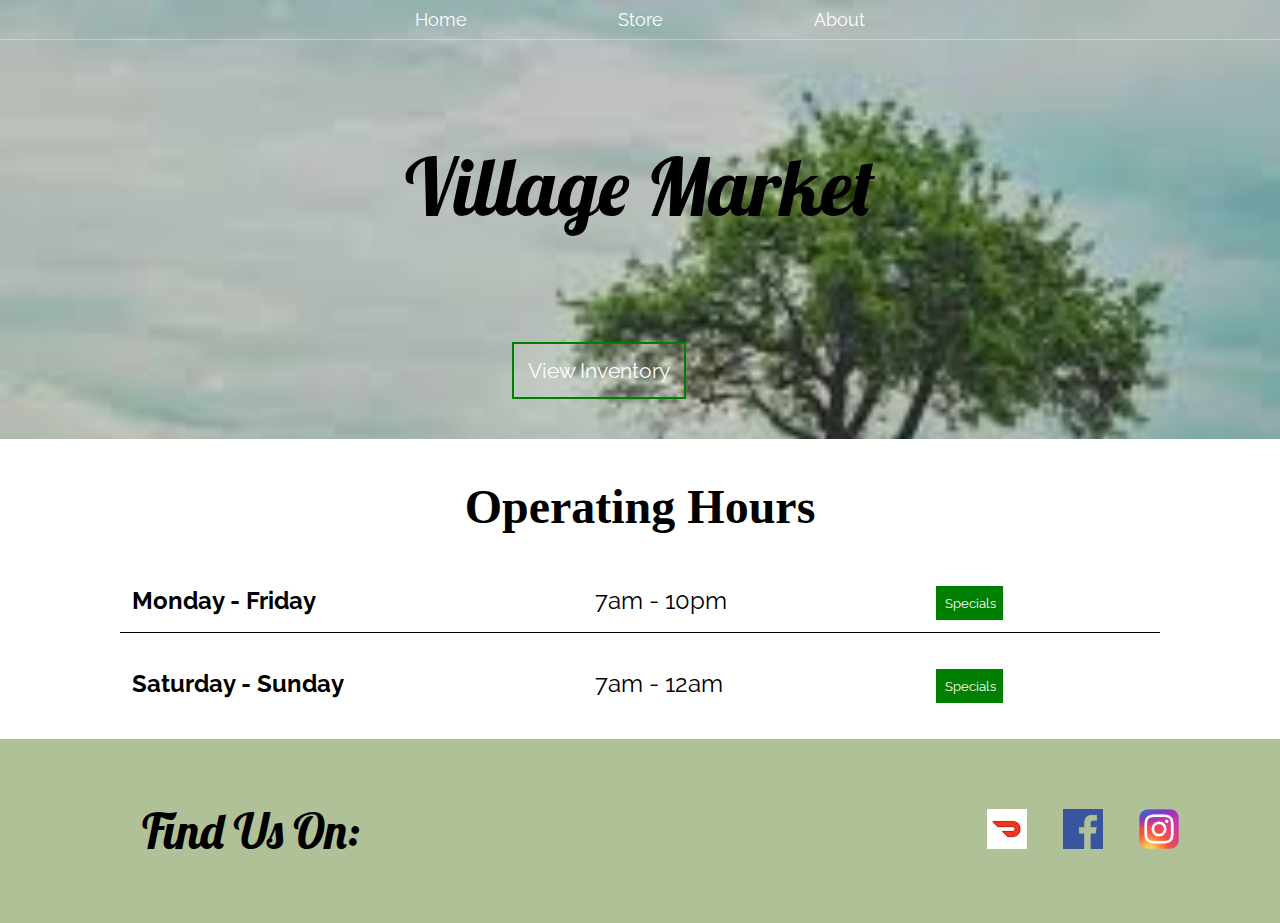
<file: Village_website/index.html>
<!DOCTYPE html>
<html>
    <head>
        <title>Village || HomePage</title>
        <meta name="description" content="this is the description">
        <link rel="stylesheet" href="styles.css">
    </head>
    <body>
        <header class = "main-header">
            <nav class = "navi">
                <ul class = "main-navi">
                    <li><a href="index.html">Home</a></li>
                    <li> <a href="store.html">Store</a></li>
                    <li><a href="about.html">About</a></li>
                </ul>
            </nav>
            <h1 class = "store-name store-name-large">  Village Market</h1>
            <button class = "btn btn-header" type="button"> <a href="store.html"> </a>View Inventory</button>
            <br>
            <!--remember to add a background image-->
        </header>
       <section class = "content-section container">
           <h2 class = "section-header">Operating Hours</h2>
           <div>
               <div class = "hours-row">
                   <span class = "hour-item days">Monday - Friday</span>
                   <span class = "hour-item hours"> 7am - 10pm</span>
                   
                   <button type="button" class = "btn hour-item btn-primary">Specials</button> 
                  
               </div>
               <div class =  "hours-row ">
                   <span class = "hour-item days">Saturday - Sunday</span>
                   
                   <span class = "hour-item hours">7am - 12am </span>
                   <button type="button" class = "btn hour-item btn-primary">Specials</strong>
                   
               </div>
           </div>
       </section>
       <footer class = "main-footer">
        <div class = "container main-footer-container">
            <h2 class = "store-name"> Find Us On:</h2>
            
            <ul class = "navi footer-navi">
                <li> <a href="https://doordash.com" target="_blank">
                    <img src="logos/doordash.jpg"></a>
                </li>            
                <li> <a href = "https://facebook.com" target = "_blank">
                    <img src = "logos/facebook Logo.png"> </a>
                </li>
                <li> <a href = "https://instagram.com" target ="_blank">
                    <img src = "logos/instagram logo.webp"> </a>
                </li>
            </ul>
        </div>
       </footer>
    </body>
</html>
</file>
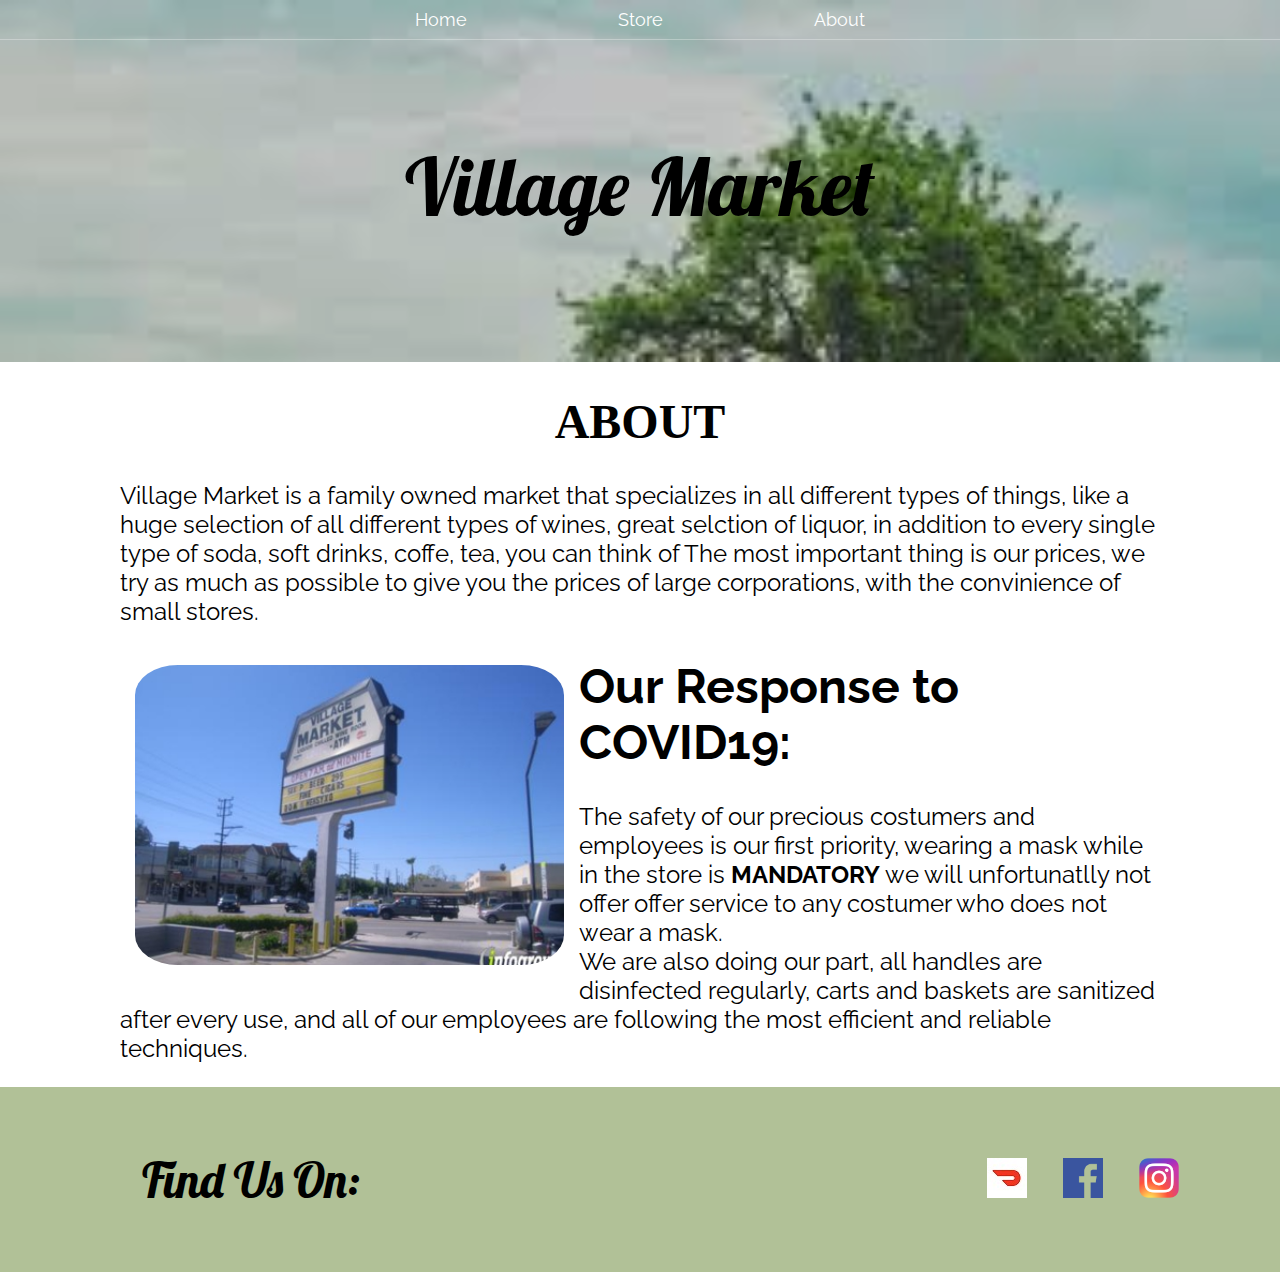
<file: Village_website/about.html>
<!DOCTYPE html>
<html>
    <head>
        <title>AboutPage</title>
        <meta name="description" content="this is the about page for the village market">
        <link rel="stylesheet" href="styles.css">
    </head>
    <body>
        <header class="main-header">
            <nav class="navi">
                <ul class= "main-navi"> 
                    <li><a href="index.html">Home</a></li>
                    <li> <a href="store.html">Store</a></li>
                    <li><a href="about.html">About</a></li>
                </ul>
            </nav>
            
            <h1 class= "store-name store-name-large">  Village Market</h1>
        </header>
        <section class= "content-section container"> 
            <h1 class = "section-header"> ABOUT</h1>
            <p>Village Market is a family owned market that
                specializes in all different types of things,
                 like a huge selection of all different types of wines, great selction of liquor,
                in addition to every single type of soda, soft drinks, coffe, tea, you can think of 
                The most important thing is our prices, we try as much as possible to give you the prices 
                of large corporations, with the convinience of small stores. </p>
            <img class = "about-store-image" src="village.jpg">
            <h1>Our Response to COVID19: </h1>
            <p>The safety of our precious costumers and employees is our first
                 priority, wearing a mask while in the store is <strong>MANDATORY</strong>
                 we will unfortunatlly not offer offer service to any costumer who does not 
                 wear a mask. <br>
                 We are also doing our part, all handles are disinfected regularly, carts and baskets are sanitized
                 after every use, and all of our employees are following the most efficient and reliable techniques.</p>
        </section>
        <footer class = "main-footer">
            <div class = "container main-footer-container">
                <h2 class = "store-name"> Find Us On:</h2>
                
                <ul class = "navi footer-navi">
                    <li> <a href="https://doordash.com" target="_blank">
                        <img src="logos/doordash.jpg"></a>
                    </li>            
                    <li> <a href = "https://facebook.com" target = "_blank">
                        <img src = "logos/facebook Logo.png"> </a>
                    </li>
                    <li> <a href = "https://instagram.com" target ="_blank">
                        <img src = "logos/instagram logo.webp"> </a>
                    </li>
                </ul>
            </div>
        </footer>
    </body>
</html>
</file>
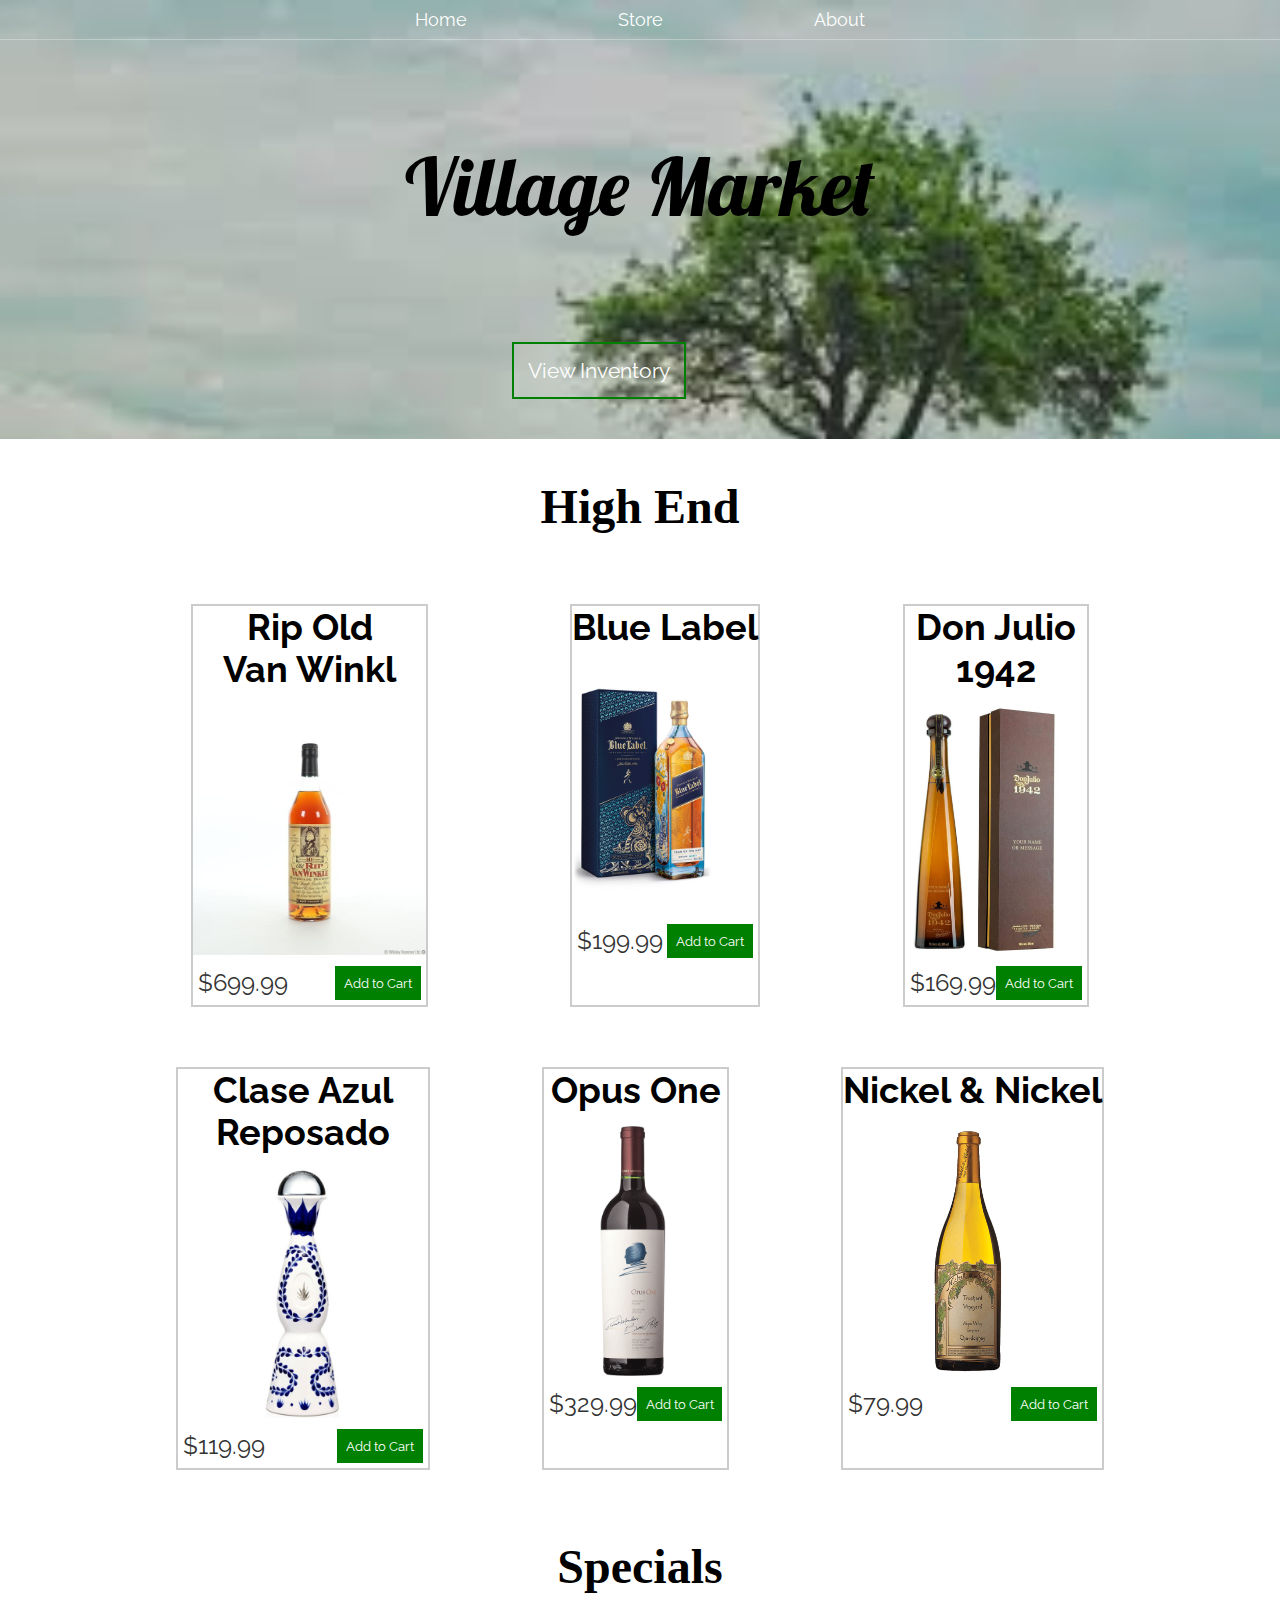
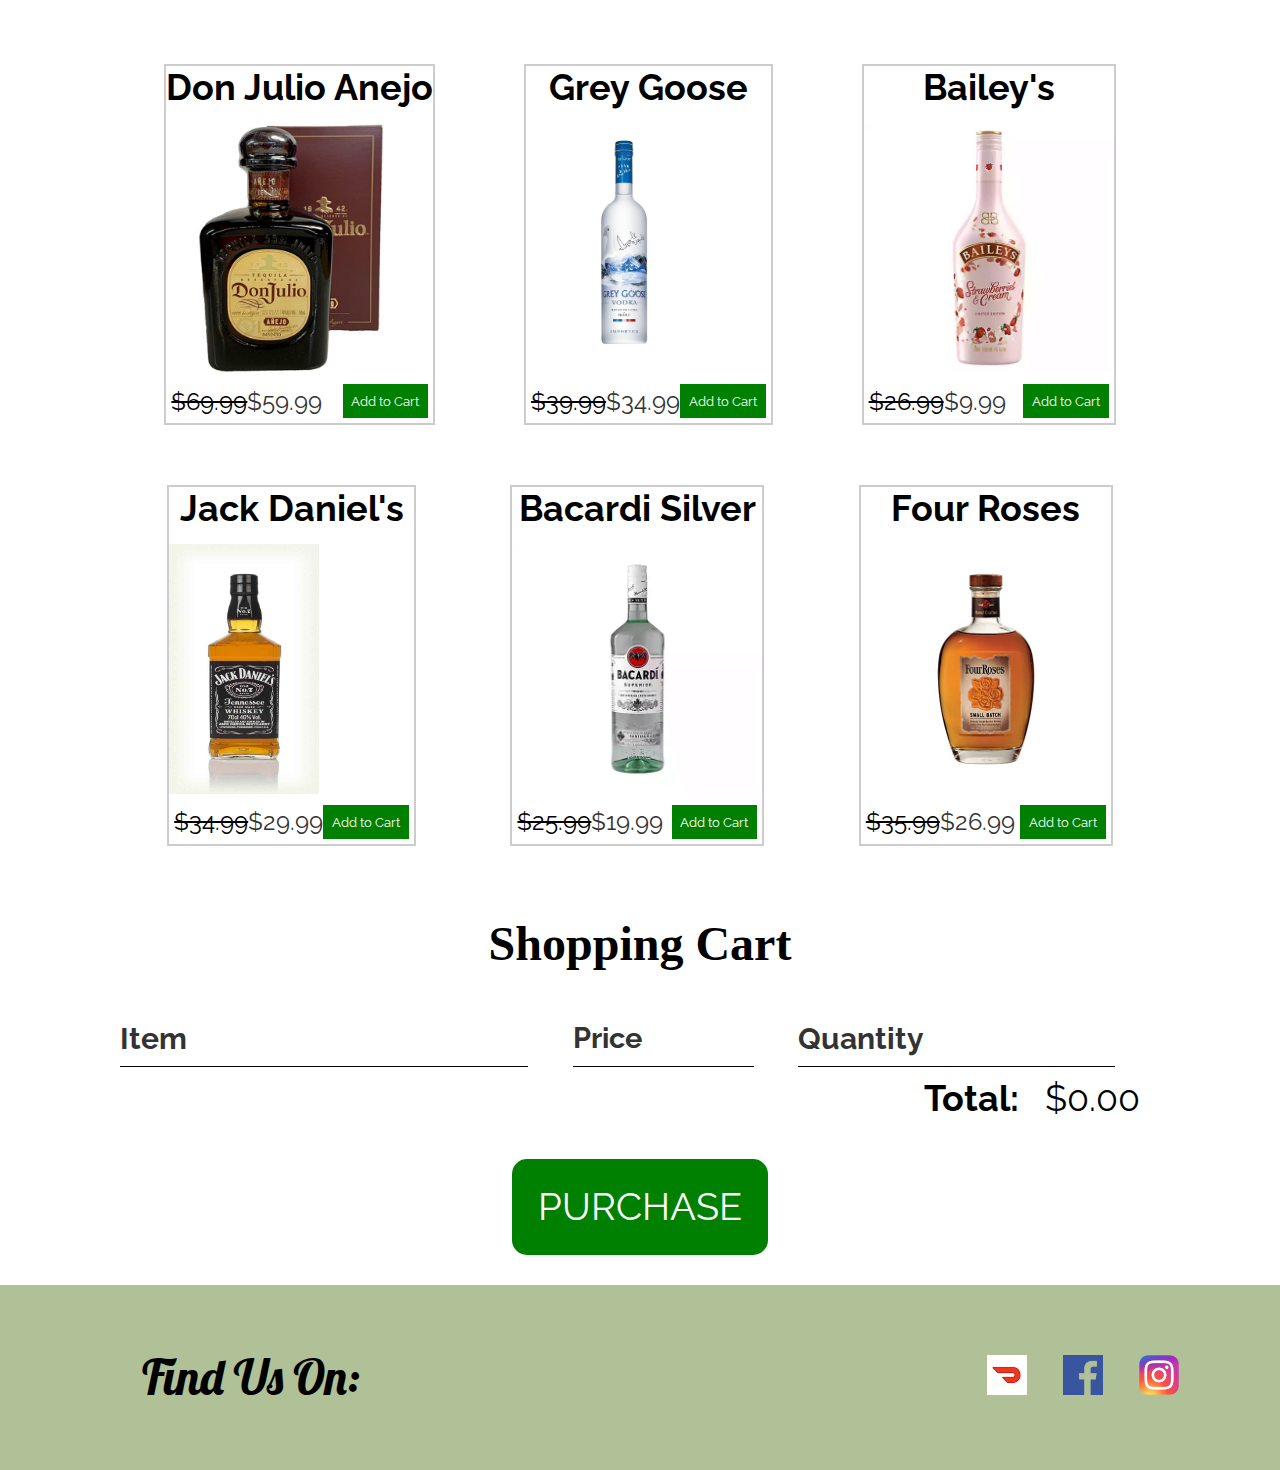
<file: Village_website/store.html>
<!DOCTYPE html>
<html>
    <head>
        <title>Store</title>
        <meta name="description" content="this is the store page">
        <link rel="stylesheet" href="styles.css">
        <script src = "store.js" async></script>
    </head>
    <body>
        <header class = "main-header">
            <nav class = "navi">
                <ul class = "main-navi">
                    <li><a href="index.html">Home</a></li>
                    <li> <a href="store.html">Store</a></li>
                    <li><a href="about.html">About</a></li>
                </ul>
            </nav>
            
            <h1 class = "store-name store-name-large">  Village Market</h1>
            <button class = "btn btn-header" type="button">View Inventory</button>
            <br>
            <!--remember to add a background image-->
        </header>
        <!--this is the high end section-->
        <section class = "content-section container">
            <h2 class = "section-header">High End</h2>
            <div class = "shop-items">
                    <div class = "shop-item">  
                        <span class = "shop-item-title">Rip Old <br> Van Winkl</span>
                        <img class = "shop-item-img" src="bottles/vanWinkle.jpeg">
                        <div class = "shop-item-details">
                            <span class = "shop-item-price">$699.99</span>
                            <button class="btn btn-primary shop-item-btn" role="button">Add to Cart</button>
                        </div>
                    </div>

                    <div class = "shop-item">      
                        <span class = "shop-item-title">Blue Label</span>
                        <img class = "shop-item-img" src="bottles/blueLabel.jpg" >
                        <div class = "shop-item-details">
                            <span class = "shop-item-price">$199.99</span>
                            <button class="btn btn-primary shop-item-btn" role="button">Add to Cart</button>
                        </div>
                    </div>

                    <div class = "shop-item"> 
                        <span class = "shop-item-title" >Don Julio <br> 1942</span>
                        <img class = "shop-item-img" src="bottles/donJulio.jpg" >
                        <div class = "shop-item-details">
                            <span class = "shop-item-price" >$169.99</span>
                            <button class="btn btn-primary shop-item-btn" role="button">Add to Cart</button>
                        </div>
                    </div>

                    <div class = "shop-item">
                        <span class = "shop-item-title"> Clase Azul <br> Reposado</span>
                        <img class = "shop-item-img" src="bottles/claseAzul.jpg" >
                        <div class = "shop-item-details">
                            <span class = "shop-item-price">$119.99</span>
                            <button class="btn btn-primary shop-item-btn" role="button">Add to Cart</button>
                        </div>
                    </div>

                    <div class = "shop-item">  
                        <span class =  "shop-item-title"> Opus One</span>
                        <img class = "shop-item-img" src="bottles/opusOne.png" >
                        <div class = "shop-item-details">
                            <span class = "shop-item-price">$329.99</span>
                            <button class="btn btn-primary shop-item-btn" role="button">Add to Cart</button>
                        </div>
                    </div>

                    <div class = "shop-item"> 
                        <span class = "shop-item-title">Nickel & Nickel</span>
                        <img class = "shop-item-img" src="bottles/nickelNickel.png" >
                        <div class = "shop-item-details">
                            <span class = "shop-item-price">$79.99</span>
                            <button class="btn btn-primary shop-item-btn" role="button">Add to Cart</button>
                        </div>
                    </div>
            </div>
        </section>
        <!--Specials section-->
        <section class = "content-section container">
            <h2 class = "section-header">Specials</h2>
            <div class = "shop-items">
                <div class = "shop-item"> 
                    <span class = "shop-item-title">Don Julio Anejo</span>
                    <img class = "shop-item-img" src="bottles/donJulioAnejo.jpg">
                    <div class = "shop-item-details">
                        <span class = "shop-item-oldPrice"><strike>$69.99</strike></span>
                        <br>
                        <span class = "shop-item-price">$59.99</span>
                        <button class="btn btn-primary shop-item-btn" role="button">Add to Cart</button>
                    </div>
                </div>

                <div class = "shop-item">  
                    <span class = "shop-item-title">Grey Goose</span>
                    <img class = "shop-item-img" src="bottles/greyGoose.jpg">
                    <div class = "shop-item-details">
                        <span class = "shop-item-oldPrice"><strike>$39.99</strike></span>
                        <br>
                        <span class = "shop-item-price">$34.99</span>
                        <button class="btn btn-primary shop-item-btn" role="button">Add to Cart</button>
                    </div>
                </div>

                <div class = "shop-item"> 
                    <span class = "shop-item-title">Bailey's</span>
                    <img class = "shop-item-img" src="bottles/baileys.webp">
                    <div class = "shop-item-details">
                        <span class = "shop-item-oldPrice"><strike>$26.99</strike></span>
                        <br>
                        <span class = "shop-item-price">$9.99</span>
                        <button class="btn btn-primary shop-item-btn" role="button">Add to Cart</button>
                    </div>
                </div>

                <div class = shop-item>  
                    <span class = "shop-item-title">Jack Daniel's</span>
                    <img class = "shop-item-img" src="bottles/jackDaniels.jpg" width="150">
                    <div class = "shop-item-details">
                        <span class = "shop-item-oldPrice"><strike>$34.99</strike></span>
                        <br>
                        <span class = "shop-item-price">$29.99</span>
                        <button class="btn btn-primary shop-item-btn" role="button">Add to Cart</button>
                    </div>
                </div>

                <div class = "shop-item">  
                    <span class = "shop-item-title">Bacardi Silver</span>
                    <img class = "shop-item-img" src="bottles/Bacardi.webp">
                    <div class = "shop-item-details">
                        <span class = "shop-item-oldPrice"><strike>$25.99</strike></span>
                        <br>
                        <span class = "shop-item-price">$19.99</span>
                        <button class="btn btn-primary shop-item-btn" role="button">Add to Cart</button>
                    </div>
                </div>

                <div class = "shop-item"> 
                    <span class = "shop-item-title">Four Roses</span>
                    <img class = "shop-item-img" src="bottles/fourRoses.png" width="250">
                    <div class = shop-item-details>
                        <span class = "shop-item-oldPrice"><strike>$35.99</strike></span>
                        <br>
                        <span class = "shop-item-price">$26.99</span>
                        <button class="btn btn-primary shop-item-btn" role="button">Add to Cart</button>
                    </div>
                </div> 
            </div>
        </section>

        <!-- shopping cart starts here -->
        <section class = "content-section container">
            <h2 class = "section-header">Shopping Cart</h2>
            <div class = "cart-row">
                <span class = "cart-item cart-header cart-column">Item</span>
                <span class = "cart-price cart-header cart-column">Price</span>
                <span class = "cart-quantity cart-header cart-column">Quantity</span>
            </div>
            <div class = "cart-items">
               
            </div>
            <div class = "cart-total">
                <span class = "cart-total-title">Total:</span>
                <span class = "cart-total-price">$0.00</span>
            </div>
            <button class = "btn btn-primary btn-purchase" role="button">PURCHASE</button>
        </section>

        <footer class = "main-footer">
            <div class = "container main-footer-container">
                <h2 class = "store-name"> Find Us On:</h2>
                
                <ul class = "navi footer-navi">
                    <li> <a href="https://doordash.com" target="_blank">
                        <img src="logos/doordash.jpg"></a>
                    </li>            
                    <li> <a href = "https://facebook.com" target = "_blank">
                        <img src = "logos/facebook Logo.png"> </a>
                    </li>
                    <li> <a href = "https://instagram.com" target ="_blank">
                        <img src = "logos/instagram logo.webp"> </a>
                    </li>
                </ul>
            </div>
           </footer>
    </body>
</html>
</file>
<file: Village_website/styles.css>
@import url('https://fonts.googleapis.com/css2?family=Raleway:wght@100;500&display=swap');
@import url('https://fonts.googleapis.com/css2?family=Lobster&display=swap');
*{
    box-sizing: border-box;
    font-family: Raleway;
    color:black;
}

html, body{
    margin: 0;
    padding: 0;
}

.navi ul{
    margin:0;
    padding: 0;

}

.navi li{
    display:inline;
}

.main-navi{
    text-align: center;
    font-size: 1.1em;
   /* font-weight: lighter; */
    border-bottom: 1px solid rgba(255,255,255, .3);
}

.main-navi li {
    padding: 0 5%;
}

.navi a{
    display: inline-block;
    padding: .5em;
    color: white;
    text-decoration: none;
}

.navi a:hover{
    background-color: rgba(255,255,255, .3);
}

.main-header{
    background-color: rgba(0,0,0, .1);
    background-image: url("main-background.jpg");
    background-blend-mode: multiply;
    background-size: cover;
    padding-bottom: 30px;
}


.store-name{
    text-align: center;
    margin: 1.2em;
    font-size: 3em;
    font-family: Lobster;
    font-weight: normal;

}

.store-name-large{
    color: black;
    font-size: 5em;
}

.content-section {
    margin: 1em;
    font-size: 1.5em;
}

.container{
    max-width: 1300px;
    margin: 0 auto;
    padding: 0 5em;
}

.section-header {
    font-family:'Times New Roman';
    font-size: 2em;
    text-align: center;
}

.about-store-image {
    float: left;
    height: 300px;
    margin: 15px;
    border-radius: 10%;
}

.main-footer {
    background-color: #B1C197;
    padding:0.3em;
    
}

.main-footer-container {
    display: flex;
    align-items: center;
}

.main-footer-container ul {
    flex-grow: 1;
    text-align: end;
}
.footer-navi img {
    width: 40px;
    height: 40px;
}

.footer-navi li {
    padding: 0 .5em;
}

.btn { 
    text-align: center;
    vertical-align: middle;
    padding:.67em;
    cursor: pointer;
}

.btn-header {
    margin: 0.5em 15% 0.5em 40%;
    color: white;
    border: 2px solid green;
    background-color: rgba(255, 255, 255, .1);
    border-radius: 0;
    font-size: 1.3em;
}

.btn-header:hover {
    background-color: rgba(255, 255, 255, .3);
}

.btn-primary {
    max-width: 100%;
    color: white;
    border: none;
    background-color:#008000;
}

.btn-primary:hover {
    background-color:#20eb20 ;
}

.hours-row {
    border-bottom: 1px solid black;
    padding: 0.5em;
    margin-bottom: 1em;    
}

.hours-row:last-child {
   border:none;
}

.hour-item {
    display:inline-block;
    padding-right: 0.5em;
}

.days {
    font-weight: bold;
    width: 45%;
}

.hours {
    width: 33%
}

.shop-item {
    margin: 30px;
    border: 2px solid rgba(0,0,0, 0.2);
}

.shop-item-title {
    display: block;
    width: 100%;
    text-align: center;
    font-size: 1.5em;
    color: black;
    font-weight: bold;
    margin-bottom: 15px;
}

.shop-item-img {
    height: 250px;
}

.shop-item-details {
    display: flex;
    align-items: center;
    padding: 5px;
}

.shop-item-price {
    flex-grow: 1;
    color: #333;
}

.shop-items {
    display:flex;
    flex-wrap: wrap;
    justify-content: space-around;
}

.shop-item-btn {
    background-color:green;
    max-width: 50%;
    
}

.cart-header {
    font-weight: bold;
    font-size: 1.25em;
    color: #333;
}

.cart-column {
    display: flex;
    align-items: center;
    border-bottom: 1px solid black;
    margin-right: 1.5em;
    padding-bottom: 10px;
    margin-top: 10px;
}

.cart-row {
    display: flex;
}

.cart-item {
    width: 45%;
}

.cart-price {
    width: 20%;
    font-size: 1.2em;
    color: #333;
}

.cart-quantity {
    width: 35%;
}

.cart-row:last-child {
    border-bottom: 1px solid black;
}

.cart-row:last-child .cart-column {
    border: none;
}

.cart-btn {
    background: rgb(175, 45, 45);
    border-radius: 10%;
    min-width:50%;
    font-weight: bold;
}

.cart-btn:hover {
    background: rgb(247, 39, 39);
}


.cart-item-title {
    font-size: .8em;
    margin-left: .5em;
}

.cart-quantity-input {
    height: 30px;
    width: 50px;
    margin-right: 15px;
    max-width: 70px;
    font-size: 1em;
    border-color: green;
    background-color: rgb(236, 236, 236);
    text-align: center;
    padding: 0;
}

.cart-item-img {
    width: 70px;
    height: 80px;
}

.cart-total {
    text-align:end;
    margin-top: 10px;
    margin-right: 20px;
}

.cart-total-title {
    font-weight: bold;
    font-size: 1.5em;
    margin-right: 20px;
}

.cart-total-price {
    font-size: 1.5em;
}

.btn-purchase {
    display: block;
    margin: 40px auto 30px auto;
    font-size: 1.6em;
    border-radius: 15px;
}
</file>
